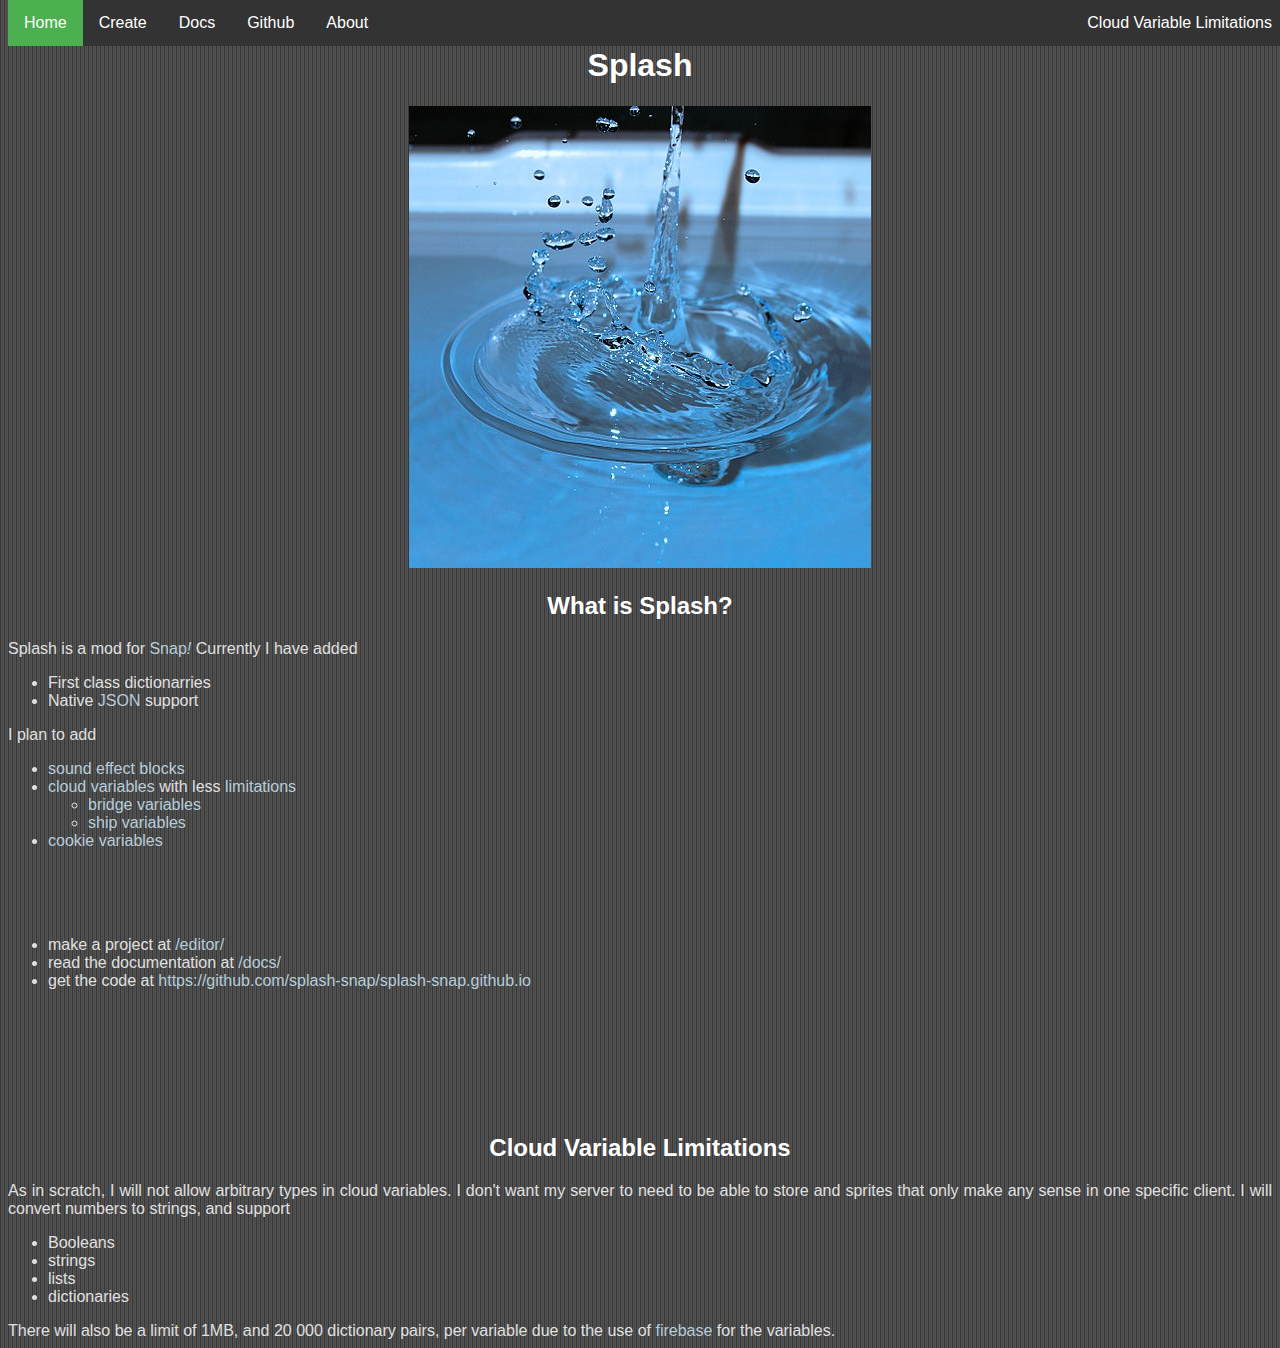
<file: index.html>
<!DOCTYPE html>
<html>
  <head>
    <title>Splash - a Snap! mod</title>
    <link rel="stylesheet" type="text/css" href="style.css"/>
    <link rel="icon" type="image/vnd.microsoft.icon" href="./favicon.ico"/>
  </head>
  <body>
    <nav>
      <ul class="nav">
	<li class="nav"><a class="activenav" href="#">Home</a></li>
	<li class="nav"><a class="nav" href="./editor/snap.html">Create</a></li>
	<li class="nav"><a class="nav" href="./docs">Docs</a></li>
	<li class="nav"><a class="nav" href="https://github.com/splash-snap/splash-snap.github.io">Github</a></li>
        <li class="nav"><a class="nav" href="./about">About</a></li>
	<li class="contents"><a class="nav" href="#cloud-variable-limitations">Cloud Variable Limitations</a></li>
      </ul>
    </nav>
    <br/>
    <div id="main">
      <h1>Splash</h1>
      <div class="center">
	<img src="splash.png" alt="splash image"/>
      </div>
      <h2>What is Splash?</h2>
      <p>
	Splash is a mod for <a href="https://snap.berkeley.edu/">Snap<i>!</i></a>
	Currently I have added<br/>
	<ul>
	  <li>First class dictionarries</li>
	  <li>Native <a href="http://json.org">JSON</a> support</li>
	</ul>
	I plan to add
	<ul>
	  <li><a href="https://en.scratch-wiki.info/wiki/Sound_Effect">sound effect blocks</a></li>
	  <li><a href="https://en.scratch-wiki.info/wiki/Cloud_Data">cloud variables</a> with less <a href="#cloud-variable-limitations">limitations</a><ul class="sublist">
	      <li><a href="https://scratch.mit.edu/discuss/topic/10153/">bridge variables</a></li>
	      <li><a href="https://scratch.mit.edu/discuss/topic/317138/">ship variables</a></li>
	    </ul>
	  </li>
	  <li><a href="https://scratch.mit.edu/discuss/topic/33704/">cookie variables</a></li>
	</ul>
      </p>      
      <br/>
      <br/>
      <br/>
      <ul>
	<li>make a project at <a href="./editor/snap.html">/editor/</a></li>
	<li>read the documentation at <a href="./docs/">/docs/</a></li>
	<li>get the code at <a href="https://github.com/splash-snap/splash-snap.github.io">https://github.com/splash-snap/splash-snap.github.io</a></li>
      </ul>
    </div>
    <br/>
    <br/>
    <br/>
    <br/>
    <br/>
    <br/>
    <div id="cloud-variable-limitations">
      <h2>Cloud Variable Limitations</h2>
      <div class="justify">
	As in scratch, I will not allow arbitrary types in cloud variables. I don't want my server to need to be able to store and sprites that only make any sense in one specific client.
	I will convert numbers to strings, and support
	<ul>
	  <li>Booleans</li>
	  <li>strings</li>
	  <li>lists</li>
	  <li>dictionaries</li>
	</ul>
        There will also be a limit of 1MB, and 20 000 dictionary pairs, per variable due to the use of <a href="firebase.google.com">firebase</a> for the variables.
      </div>
    </div>
  </body>
</html>
</file>
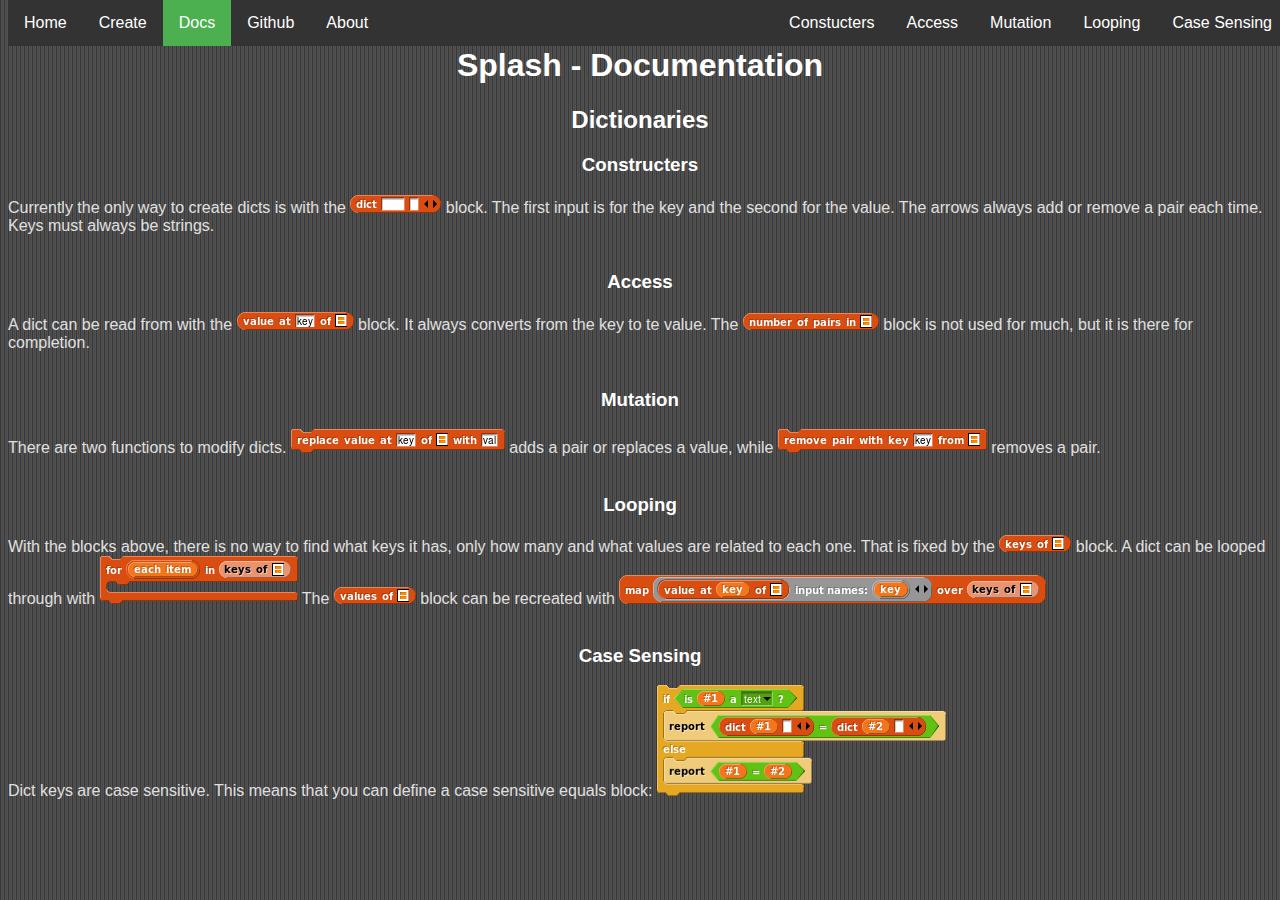
<file: docs/index.html>
<!DOCTYPE html>
<html>
  <head>
    <title>Splash - documentation</title>
    <link rel="stylesheet" type="text/css" href="../style.css"/>
    <link rel="icon" type="image/vnd.microsoft.icon" href="../favicon.ico"/>
  </head>
  <body>
    <nav id="nav">
      <ul class="nav">
	<li class="nav"><a class="nav" href="..">Home</a></li>
	<li class="nav"><a class="nav" href="../editor/snap.html">Create</a></li>
	<li class="nav"><a class="activenav" href="#">Docs</a></li>
	<li class="nav"><a class="nav" href="https://github.com/splash-snap/splash-snap.github.io">Github</a></li>
	<li class="nav"><a class="nav" href="../about">About</a></li>
	
	<li class="contents"><a class="nav" href="#case-sensing">Case Sensing</a></li>
	<li class="contents"><a class="nav" href="#looping">Looping</a></li>
	<li class="contents"><a class="nav" href="#mutation">Mutation</a></li>
	<li class="contents"><a class="nav" href="#access">Access</a></li>
	<li class="contents"><a class="nav" href="#constructers">Constucters</a></li>
      </ul>
    </nav>
    <br/>
    <h1>Splash - Documentation</h1>
    <div id="constructers">
      <h2>Dictionaries</h2>
      <h3>Constructers</h3>
      Currently the only way to create dicts is with the <img src="dictConstructer.png" alt="(dict [    ] [])"/> block. The first input is for the key and the second for the value. The arrows always add or remove a pair each time. Keys must always be strings.
    </div>
    <br/>
    <div id="access">
      <h3>Access</h3>
      A dict can be read from with the <img src="readValue.png" alt="(value at [key] of [=])"/> block. It always converts from the key to te value. The <img src="pairsCount.png" alt="(number of pairs in [=])"/> block is not used for much, but it is there for completion.
    </div>
    <br/>
    <div id="mutation">
      <h3>Mutation</h3>
      There are two functions to modify dicts. <img src="replaceValue.png" alt="{replace value at [key] of [=] with [val]}"/> adds a pair or replaces a value, while <img src="removePair.png" alt="{remove pair with key [key] from [=]}"/> removes a pair.
    </div>
    <br/>
    <div id="looping">
      <h3>Looping</h3>
      With the blocks above, there is no way to find what keys it has, only how many and what values are related to each one. That is fixed by the <img src="keys.png" alt="(keys of [=])"/> block. A dict can be looped through with <img src="loopInDict.png" alt="{for ((each item)) in (keys of [=]) }"/> The <img src="values.png" alt="(value of [=])"/> block can be recreated with <img src="findValues.png" alt="(map((value at (key) of [=])) input names: ((key)) over (keys of [=]))"/>
    </div>
    <br/>
    <div id="case-sensing">
      <h3>Case Sensing</h3>
      Dict keys are case sensitive. This means that you can define a case sensitive equals block: <img src="caseSensitive.png" alt="<(dict (#1) []) = (dict (#2) [])>"/>
    </div>
  </body>
</html>
</file>
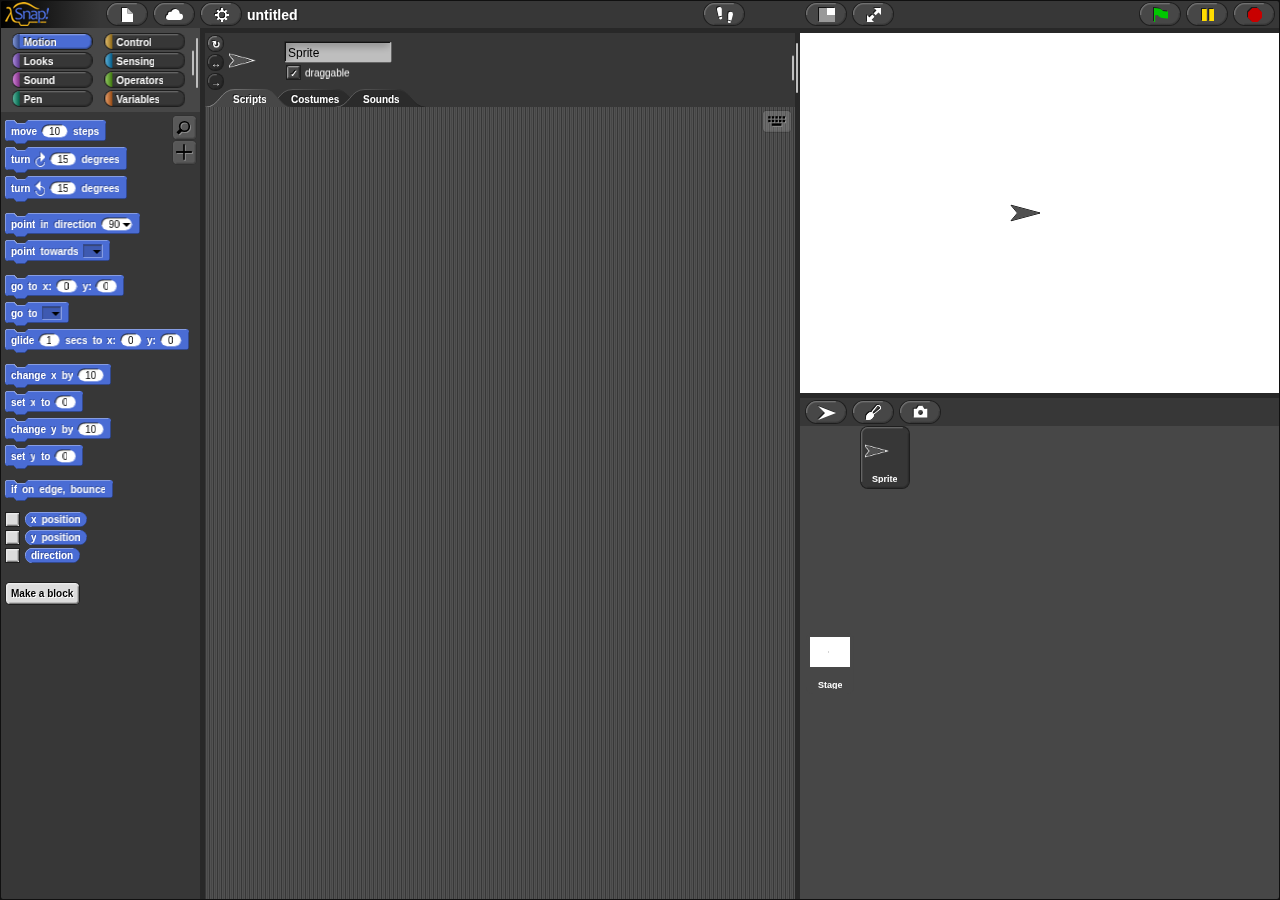
<file: editor/index.html>
<!DOCTYPE html>
<html>
  <head>
    <script type="text/javascript">
    if (window.location) {
      window.location = 'snap.html' + window.location.hash;
    }
    </script> 
    <meta HTTP-EQUIV="REFRESH" content="0.1; url=snap.html">
    <title>Redirecting to Snap!</title> 
  </head>
  <body>
    <p>If you are not automatically redirected to Snap<i>!</i>,
      <a href="snap.html">please click here.</a> </p> 
  </body> 
</html>
</file>
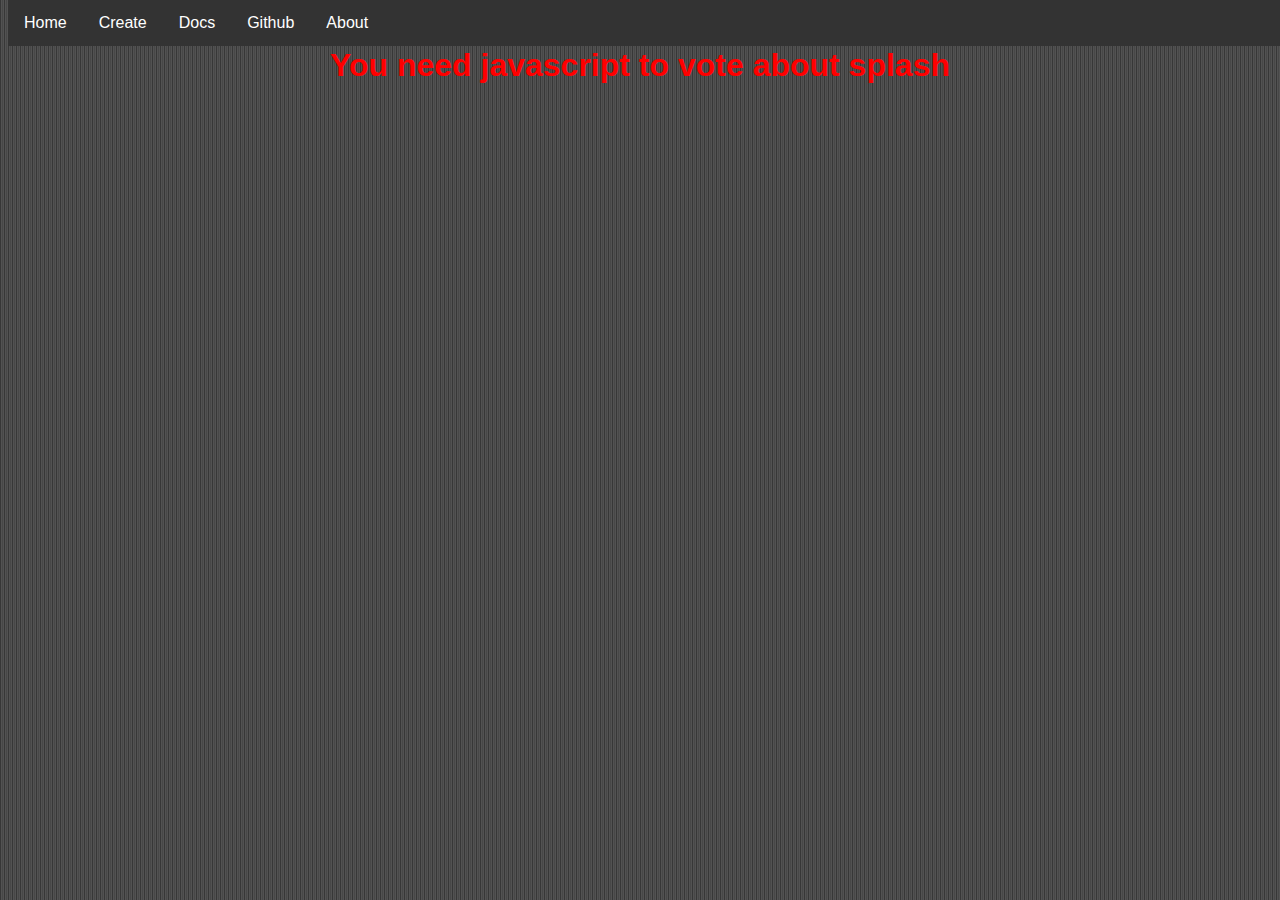
<file: vote/index.html>
<!DOCTYPE html>
<html>
  <head>
    <title>Splash vs. Snap!</title>
    <link rel="stylesheet" type="text/css" href="../style.css"/>
    <link rel="icon" type="image/vnd.microsoft.icon" href="../favicon.ico"/>
    <script type="text/javascript" src="../votes.js" onload="document.getElementById('finish').src='./choose.js'"></script>
    <script type="text/javascript" id="finish" onload="setup()"></script>
  </head>
  <body>
    <nav>
      <ul class="nav">
	<li class="nav"><a class="nav" href="..">Home</a></li>
	<li class="nav"><a class="nav" href="../editor/snap.html">Create</a></li>
	<li class="nav"><a class="nav" href="../docs">Docs</a></li>
	<li class="nav"><a class="nav" href="https://github.com/splash-snap/splash-snap.github.io">Github</a></li>
        <li class="nav"><a class="nav" href="../about.html">About</a></li>
      </ul>
    </nav>
    <br/>
    <h1 style="color: red" id="noJs">You need javascript to vote about splash</h1>
    <div id="main" style="display:none">
      <h1>Splash vs. Snap<i>!</i></h1>
      <br/>
      <br/>
      <div class="center">
	<button type="button" onclick="choose(true)" id="splash">Splash</button>
	&emsp;&emsp;&emsp;&emsp;&emsp;&emsp;&emsp;&emsp;
	<button type="button" onclick="choose(false)" id="snap">Snap<i>!</i></button>
      </div>
    </div>
    <div id="result">
      <h1 id="success"></h1>
      <br/>
      <h2 id="precent"></h2>
    </div>
  </body>
</html>
</file>
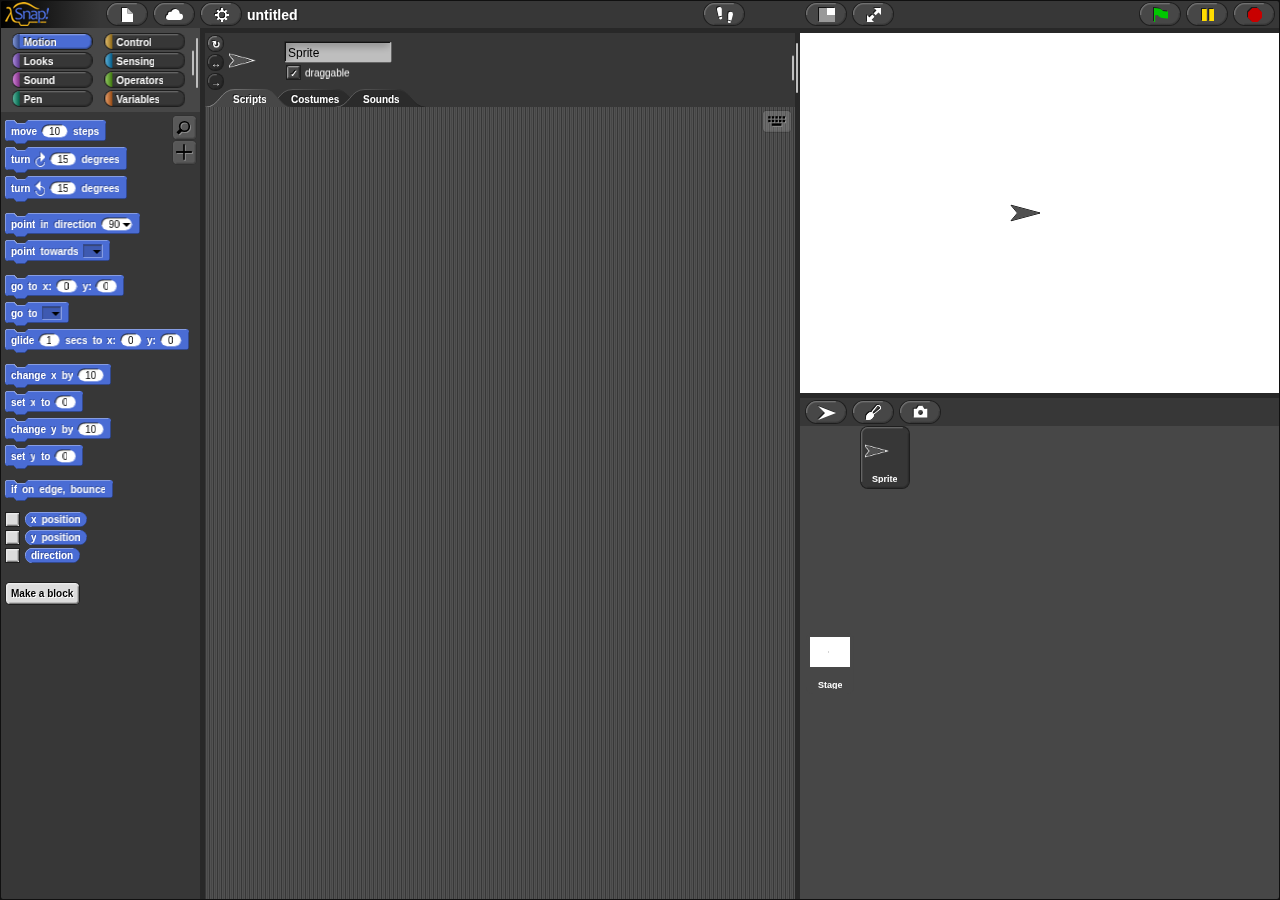
<file: editor/snap.html>
<!DOCTYPE html>
<html>
  <head><!-- ypr is edited -->
    <meta http-equiv="Content-Type" content="text/html; charset=UTF-8">
    <title>Snap! Build Your Own Blocks 4.2.2.10 - dev -</title>
    <link rel="shortcut icon" href="../favicon.ico">	   
    <script type="text/javascript" src="src/morphic.js?version=2018-10-02"></script>
    <script type="text/javascript" src="src/widgets.js?version=2018-10-02"></script>
    <script type="text/javascript" src="src/blocks.js?version=2018-11-13"></script>
    <script type="text/javascript" src="src/changeToBlocks.js?version=2018-12-22"></script> <!--change set-->
    <script type="text/javascript" src="src/threads.js?version=2018-10-26"></script>
    <script type="text/javascript" src="src/changeToThreads.js?version=2018-12-22"></script> <!--change set-->
    <script type="text/javascript" src="src/objects.js?version=2018-11-28"></script>
    <script type="text/javascript" src="src/changeToObjects.js?version=2018-12-22"></script> <!--change set-->
    <script type="text/javascript" src="src/gui.js?version=2018-12-07"></script>
    <script type="text/javascript" src="src/paint.js?version=2018-10-02"></script>
    <script type="text/javascript" src="src/lists.js?version=2018-10-02"></script>h
    <script type="text/javascript" src="src/dicts.js?version=2018-12-18"></script> <!--new-->
    <script type="text/javascript" src="src/byob.js?version=2018-11-12"></script>
    <script type="text/javascript" src="src/changeToByob.js?version=2018-12-22"></script> <!--change set-->
    <script type="text/javascript" src="src/tables.js?version=2018-10-02"></script>
    <script type="text/javascript" src="src/symbols.js?version=2018-10-02"></script>
    <script type="text/javascript" src="src/sketch.js?version=2018-10-02"></script>
    <script type="text/javascript" src="src/xml.js?version=2018-11-12"></script>
    <script type="text/javascript" src="src/store.js?version=2018-11-12"></script>
    <script type="text/javascript" src="src/locale.js?version=2018-11-06"></script>
    <script type="text/javascript" src="src/cloud.js?version=2018-11-28"></script>
    <script type="text/javascript" src="src/sha512.js?version=2018-10-02"></script>
    <script type="text/javascript" src="src/FileSaver.min.js?version=2018-10-02"></script>
    <script type="text/javascript">
      var world;
      window.onload = function () {
          world = new WorldMorph(document.getElementById('world'));
          world.worldCanvas.focus();
          new IDE_Morph().openIn(world);
          world.isDevMode = true;// enable dev mode - for until I finish
          loop();
      };
      function loop() {
          requestAnimationFrame(loop);
          world.doOneCycle();
      }
    </script>
  </head>
  <body style="margin: 0;">
    <canvas id="world" tabindex="1" style="position: absolute;" />
  </body>
</html>
</file>
<file: style.css>
body {
    font-family: Impact, Arial;
    background-image: url([data-uri]);
    color: #e0e0e0;
}

h1, h2, h3, h4, h5, h6 {
    color: white;
    text-align: center;
}

ul {
    color: white;
}

li {
    color: #e0e0e0;
}

.center {
    text-align: center;
}

.justify {
    text-align: justify;
}
.sublist {
    list-style-type: circle;
}

a {
    text-decoration: none;
    color: #b7cdd9
}

a:hover {
    text-decoration: underline;
}

ul.nav {
    list-style-type: none;
    margin: 0;
    padding: 0;
    overflow: hidden;
    background-color: #333;
    position: fixed;
    top: 0;
    width: 100%;
}

li.nav {
    float: left;
}

li.contents {
    float: right;
}

a.nav {
    display: block;
    color: white;
    text-align: center;
    padding: 14px 16px;
    text-decoration: none;
}

/* Change the nav link color to #111 (black) on hover */
a.nav:hover {
    background-color: #111;
    text-decoration: none;
}

a.activenav {
    background-color: #4CAF50;
    display: block;
    color: white;
    text-align: center;
    padding: 14px 16px;
    text-decoration: none;
}
</file>
